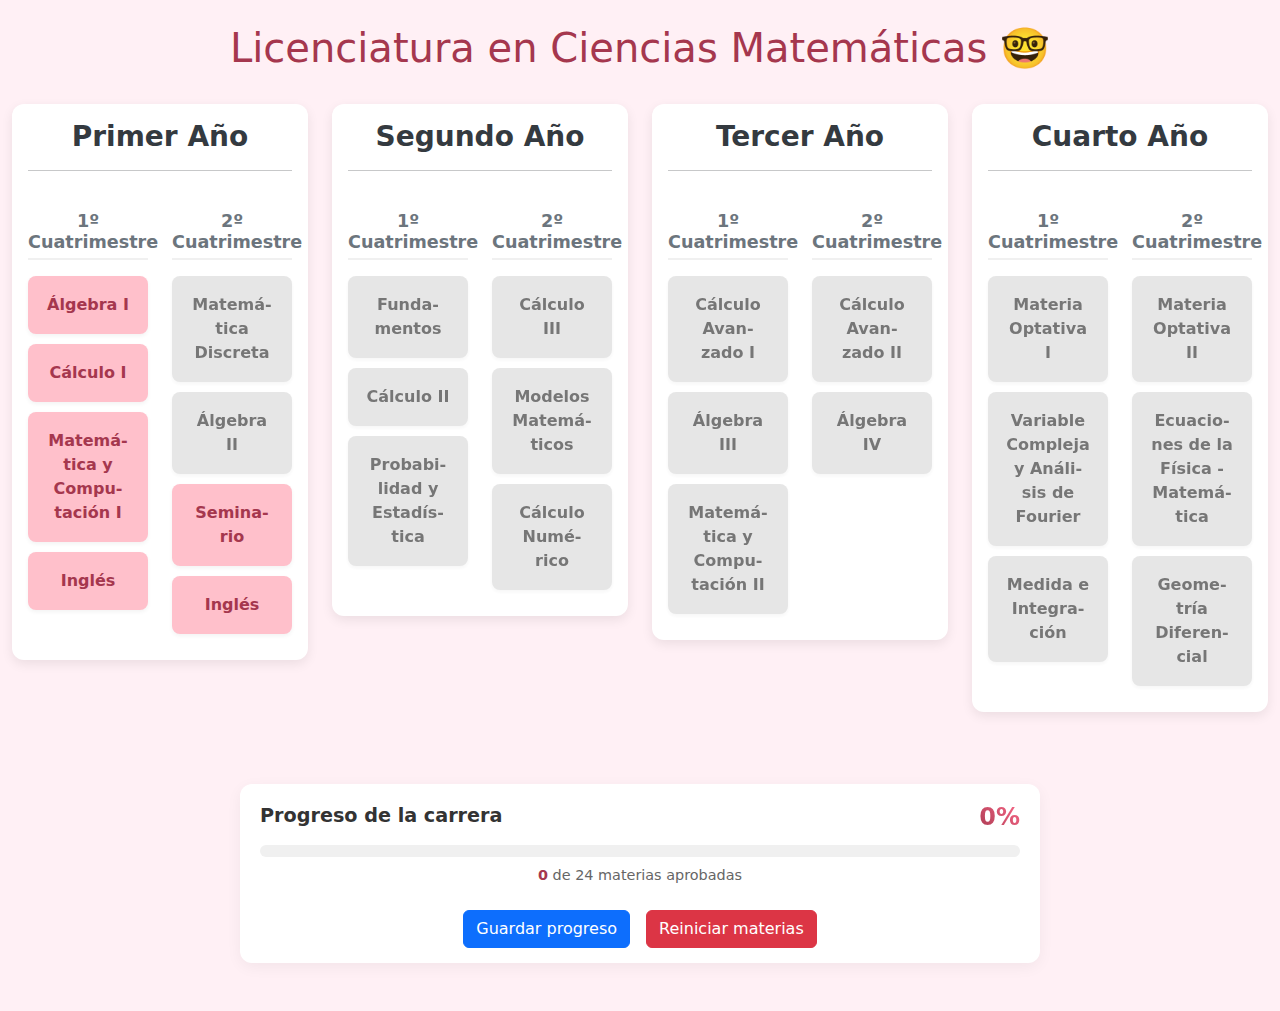
<file: index.html>
<!DOCTYPE html>
<html lang="es">

<head>
    <meta charset="UTF-8" />
    <meta name="viewport" content="width=device-width, initial-scale=1.0" />
    <title>Mi Plan de Estudios Interactivo</title>
    <link rel="icon" href="./pi.png" type="image/png">
    <link href="https://cdn.jsdelivr.net/npm/bootstrap@5.3.3/dist/css/bootstrap.min.css" rel="stylesheet" />
    <link rel="stylesheet" href="./style.css" />
</head>

<body>
    <div class="container-fluid my-4">
        <div class="text-center mb-4 position-relative">
            <h1 style="color: #a5374e; display: inline-block; vertical-align: middle;">Licenciatura en Ciencias Matemáticas 🤓</h1>
            <div id="flashMessage" class="flash-message" style="display: none; position: absolute; right: 10%; top: 50%; transform: translateY(-50%);"></div>
        </div>

        <div class="row">
            <!-- PRIMER AÑO -->
            <div class="col-lg-3 col-md-6 mb-4">
                <div class="p-3 year-column">
                    <h2 class="year-title">Primer Año</h2>
                    <hr />
                    <div class="row">
                        <div class="col-6">
                            <h3 class="semester-title mt-4">1º Cuatrimestre</h3>
                            <div class="materia" id="algebra-1">Álgebra I</div>
                            <div class="materia mt-2" id="calculo-1">Cálculo I</div>
                            <div class="materia mt-2" id="matematica-computacion-1">Matemática y Computación I</div>
                            <div class="materia mt-2" id="ingles">Inglés</div>
                        </div>

                        <div class="col-6">
                            <h3 class="semester-title mt-4">2º Cuatrimestre</h3>
                            <div class="materia bloqueada mt-2" id="matematica-discreta" data-correlativas='[
                {"id":"algebra-1","estado":"cursando"},
                {"id":"algebra-1","estado":"aprobada"}
              ]'>Matemática Discreta</div>

                            <div class="materia mt-2 bloqueada" id="algebra-2" data-correlativas='[
                {"id":"algebra-1","estado":"cursando"},
                {"id":"algebra-1","estado":"aprobada"}
              ]'>Álgebra II</div>

                            <div class="materia mt-2" id="seminario">Seminario</div>
                            <div class="materia mt-2" id="ingles-2">Inglés</div>
                        </div>
                    </div>
                </div>
            </div>

            <!-- SEGUNDO AÑO -->
            <div class="col-lg-3 col-md-6 mb-4">
                <div class="p-3 year-column">
                    <h2 class="year-title">Segundo Año</h2>
                    <hr />
                    <div class="row">
                        <div class="col-6">
                            <h3 class="semester-title mt-4">1º Cuatrimestre</h3>

                            <div class="materia bloqueada mt-2" id="fundamentos"
                                data-correlativas='[{"id":"calculo-1","estado":"aprobada"}, {"id":"algebra-1","estado":"aprobada"}, {"id":"seminario","estado":"cursando"}, {"id":"seminario","estado":"aprobada"}, {"id":"matematica-discreta","estado":"cursando"}, {"id":"matematica-discreta","estado":"aprobada"}]'>Fundamentos</div>
                            <div class="materia mt-2 bloqueada" id="calculo-2"
                                data-correlativas='[{"id":"algebra-1","estado":"cursando"}, {"id":"algebra-1","estado":"aprobada"}, {"id":"calculo-1","estado":"cursando"}, {"id":"calculo-1","estado":"aprobada"}]'>Cálculo II</div>
                            <div class="materia bloqueada mt-2" id="probabilidad-y-estadistica"
                            data-correlativas='[{"id":"algebra-1","estado":"cursando"}, {"id":"algebra-1","estado":"aprobada"}, {"id":"calculo-1","estado":"cursando"}, {"id":"calculo-1","estado":"aprobada"}]'>Probabilidad y Estadística
                            </div>
                        </div>

                        <div class="col-6">
                            <h3 class="semester-title mt-4">2º Cuatrimestre</h3>
                            <div class="materia bloqueada mt-2" id="calculo-3" data-correlativas='[{"id":"algebra-1","estado":"aprobada"}, {"id":"calculo-1","estado":"aprobada"}, {"id":"seminario","estado":"aprobada"}, {"id":"calculo-2","estado":"cursando"}, {"id":"calculo-2","estado":"aprobada"}, {"id":"algebra-2","estado":"cursando"}, {"id":"algebra-2","estado":"aprobada"}]'>Cálculo III</div>
                            <div class="materia bloqueada mt-2" id="modelos-matematicos" data-correlativas='[{"id":"algebra-2","estado":"aprobada"}, {"id":"calculo-1","estado":"aprobada"}, {"id":"matematica-discreta","estado":"aprobada"}, {"id":"fundamentos","estado":"cursando"}, {"id":"fundamentos","estado":"aprobada"}]'>Modelos Matemáticos</div>
                            <div class="materia bloqueada mt-2" id="calculo-numerico" data-correlativas='[{"id":"algebra-1","estado":"aprobada"}, {"id":"calculo-1","estado":"aprobada"}, {"id":"matematica-computacion-1","estado":"aprobada"}, {"id":"algebra-2","estado":"cursando"}, {"id":"algebra-2","estado":"aprobada"}]'>Cálculo Numérico</div>
                        </div>
                    </div>
                </div>
            </div>

            <!-- TERCER AÑO -->
            <div class="col-lg-3 col-md-6 mb-4">
                <div class="p-3 year-column">
                    <h2 class="year-title">Tercer Año</h2>
                    <hr />
                    <div class="row">
                        <div class="col-6">
                            <h3 class="semester-title mt-4">1º Cuatrimestre</h3>
                            <div class="materia bloqueada mt-2" id="calculo-avanzado-1" data-correlativas='[{"id":"calculo-2","estado":"aprobada"}, {"id":"algebra-2","estado":"aprobada"}, {"id":"fundamentos","estado":"cursando"}, {"id":"fundamentos","estado":"aprobada"}, {"id":"calculo-3","estado":"cursando"}, {"id":"calculo-3","estado":"aprobada"}]'>Cálculo Avanzado I</div>
                            <div class="materia bloqueada mt-2" id="algebra-3" data-correlativas='[{"id":"algebra-2","estado":"aprobada"}, {"id":"matematica-discreta","estado":"aprobada"}, {"id":"fundamentos","estado":"cursando"}, {"id":"fundamentos","estado":"aprobada"}]'>Álgebra III</div>
                            <div class="materia bloqueada mt-2" id="matematica-computacion-2"data-correlativas='[{"id":"matematica-computacion-1","estado":"aprobada"}, {"id":"calculo-numerico","estado":"cursando"}, {"id":"calculo-numerico","estado":"aprobada"}, {"id":"calculo-3","estado":"cursando"}, {"id":"calculo-3","estado":"aprobada"},{"id":"calculo-1","estado":"aprobada"}, {"id":"algebra-2","estado":"aprobada"}]'>Matemática y Computación II</div>
                        </div>

                        <div class="col-6">
                            <h3 class="semester-title mt-4">2º Cuatrimestre</h3>
                            <div class="materia bloqueada mt-2" id="calculo-avanzado-2"data-correlativas='[{"id":"calculo-3","estado":"aprobada"}, {"id":"algebra-2","estado":"aprobada"}, {"id":"calculo-avanzado-1","estado":"cursando"}, {"id":"calculo-avanzado-1","estado":"aprobada"}]'>Cálculo Avanzado II</div>
                            <div class="materia bloqueada mt-2" id="algebra-4"data-correlativas='[{"id":"algebra-2","estado":"aprobada"}, {"id":"algebra-3","estado":"cursando"}, {"id":"algebra-3","estado":"aprobada"}]'>Álgebra IV</div>
                        </div>
                    </div>
                </div>
            </div>

            <!-- CUARTO AÑO -->
            <div class="col-lg-3 col-md-6 mb-4">
                <div class="p-3 year-column">
                    <h2 class="year-title">Cuarto Año</h2>
                    <hr />
                    <div class="row">
                        <div class="col-6">
                            <h3 class="semester-title mt-4">1º Cuatrimestre</h3>
                            <div class="materia bloqueada mt-2" id="materia-optativa-1">Materia Optativa I</div>
                            <div class="materia bloqueada mt-2" id="variable-compleja"data-correlativas='[{"id":"calculo-3","estado":"aprobada"}, {"id":"calculo-avanzado-1","estado":"cursando"}, {"id":"calculo-avanzado-1","estado":"aprobada"}]'>Variable Compleja y Análisis de Fourier</div>
                            <div class="materia bloqueada mt-2" id="medida-integracion"data-correlativas='[{"id":"calculo-3","estado":"aprobada"}, {"id":"calculo-avanzado-1","estado":"cursando"}, {"id":"calculo-avanzado-1","estado":"aprobada"}]'>Medida e Integración</div>
                        </div>

                        <div class="col-6">
                            <h3 class="semester-title mt-4">2º Cuatrimestre</h3>
                            <div class="materia bloqueada mt-2" id="materia-optativa-2">Materia Optativa II</div>
                            <div class="materia bloqueada mt-2" id="ecuaciones-fisica"data-correlativas='[{"id":"variable-compleja","estado":"cursando"}, {"id":"medida-integracion","estado":"cursando"}, {"id":"variable-compleja","estado":"aprobada"}, {"id":"medida-integracion","estado":"aprobada"}, {"id":"calculo-avanzado-1","estado":"aprobada"}]'>Ecuaciones de la Física - Matemática</div>
                            <div class="materia bloqueada mt-2" id="geometria-diferencial"data-correlativas='[{"id":"algebra-2","estado":"aprobada"}, {"id":"calculo-avanzado-2","estado":"cursando"}, {"id":"calculo-avanzado-2","estado":"aprobada"}, {"id":"fundamentos","estado":"aprobada"}]'>Geometría Diferencial</div>
                        </div>
                    </div>
                </div>
            </div>
        </div>
    </div>

    <!-- Barra de progreso -->
    <div class="container">
        <div class="progress-container my-5">
            <div class="progress-stats">
                <div class="progress-title">Progreso de la carrera</div>
                <div class="progress-percentage">0%</div>
            </div>
            <div class="progress-bar-container">
                <div class="progress-bar-outer">
                    <div class="progress-bar-inner" style="width: 0%"></div>
                </div>
                

                <div class="progress-details">
                    <span class="materias-aprobadas">0</span> de <span class="total-materias">0</span> materias aprobadas
                </div>
            </div>
            
            <!-- Botones de acción -->
            <div class="d-flex justify-content-center mt-4">
                <button id="guardarBtn" class="btn btn-primary mx-2">Guardar progreso</button>
                <button id="reiniciarBtn" class="btn btn-danger mx-2">Reiniciar materias</button>
            </div>
        </div>
    </div>

    <!-- Modal de felicitaciones -->
    <div class="modal fade" id="congratsModal" tabindex="-1" aria-labelledby="congratsModalLabel" aria-hidden="true">
        <div class="modal-dialog modal-dialog-centered modal-lg">
            <div class="modal-content celebration-modal">
                <div class="modal-header">
                    <h2 class="modal-title w-100 text-center" id="congratsModalLabel">¡FELICITACIONES!</h2>
                    <button type="button" class="btn-close" data-bs-dismiss="modal" aria-label="Close"></button>
                </div>
                <div class="modal-body text-center">
                    <h3>¡Has completado el 100% de la carrera!</h3>
                    <p class="celebration-text">Licenciatura en Ciencias Matemáticas</p>
                    <div class="celebration-icon">🎓</div>
                    <p class="mt-4">Has aprobado todas las materias de la carrera. ¡Felicitaciones por este increíble logro!</p>
                </div>
                <!-- Modal footer eliminado -->
            </div>
        </div>
    </div>
    
    <script src="https://cdn.jsdelivr.net/npm/bootstrap@5.1.3/dist/js/bootstrap.bundle.min.js"></script>
    <script src="./confetti.js"></script>
    <script src="./script.js"></script>
</body>

</html>
</file>
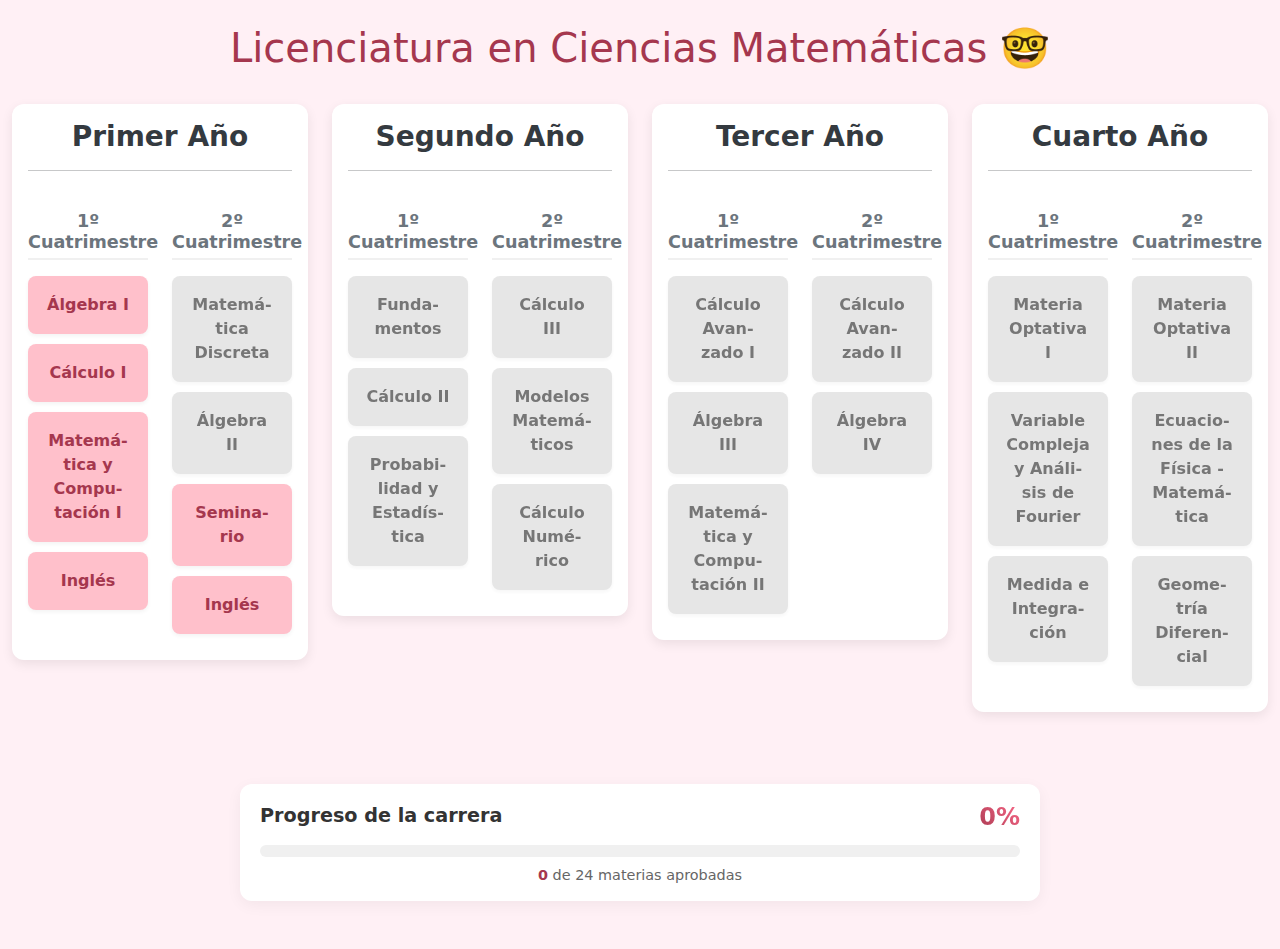
<file: grilla.html>
<!DOCTYPE html>
<html lang="es">

<head>
    <meta charset="UTF-8" />
    <meta name="viewport" content="width=device-width, initial-scale=1.0" />
    <title>Mi Plan de Estudios Interactivo</title>
    <link rel="icon" href="./pi.png" type="image/png">
    <link href="https://cdn.jsdelivr.net/npm/bootstrap@5.3.3/dist/css/bootstrap.min.css" rel="stylesheet" />
    <link rel="stylesheet" href="./style.css" />
</head>

<body>
    <div class="container-fluid my-4">
        <div class="text-center mb-4">
            <h1 style="color: #a5374e; display: inline-block; vertical-align: middle;">Licenciatura en Ciencias Matemáticas 🤓</h1>
        </div>

        <div class="row">
            <!-- PRIMER AÑO -->
            <div class="col-lg-3 col-md-6 mb-4">
                <div class="p-3 year-column">
                    <h2 class="year-title">Primer Año</h2>
                    <hr />
                    <div class="row">
                        <div class="col-6">
                            <h3 class="semester-title mt-4">1º Cuatrimestre</h3>
                            <div class="materia" id="algebra-1">Álgebra I</div>
                            <div class="materia mt-2" id="calculo-1">Cálculo I</div>
                            <div class="materia mt-2" id="matematica-computacion-1">Matemática y Computación I</div>
                            <div class="materia mt-2" id="ingles">Inglés</div>
                        </div>

                        <div class="col-6">
                            <h3 class="semester-title mt-4">2º Cuatrimestre</h3>
                            <div class="materia mt-2 bloqueada" id="matematica-discreta" data-correlativas='[
                {"id":"algebra-1","estado":"cursando"},
                {"id":"algebra-1","estado":"aprobada"}
              ]'>Matemática Discreta</div>

                            <div class="materia mt-2 bloqueada" id="algebra-2" data-correlativas='[
                {"id":"algebra-1","estado":"cursando"},
                {"id":"algebra-1","estado":"aprobada"}
              ]'>Álgebra II</div>

                            <div class="materia mt-2" id="seminario">Seminario</div>
                            <div class="materia mt-2" id="ingles-2">Inglés</div>
                        </div>
                    </div>
                </div>
            </div>

            <!-- SEGUNDO AÑO -->
            <div class="col-lg-3 col-md-6 mb-4">
                <div class="p-3 year-column">
                    <h2 class="year-title">Segundo Año</h2>
                    <hr />
                    <div class="row">
                        <div class="col-6">
                            <h3 class="semester-title mt-4">1º Cuatrimestre</h3>

                            <div class="materia bloqueada mt-2" id="fundamentos"
                                data-correlativas='[{"id":"calculo-1","estado":"aprobada"}, {"id":"algebra-1","estado":"aprobada"}, {"id":"seminario","estado":"cursando"}, {"id":"seminario","estado":"aprobada"}, {"id":"matematica-discreta","estado":"cursando"}]'>Fundamentos</div>
                            <div class="materia mt-2 bloqueada" id="calculo-2"
                                data-correlativas='[{"id":"algebra-1","estado":"cursando"}, {"id":"algebra-1","estado":"aprobada"}, {"id":"calculo-1","estado":"cursando"}, {"id":"calculo-1","estado":"aprobada"}]'>Cálculo II</div>
                            <div class="materia bloqueada mt-2" id="probabilidad-y-estadistica"
                            data-correlativas='[{"id":"algebra-1","estado":"cursando"}, {"id":"algebra-1","estado":"aprobada"}, {"id":"calculo-1","estado":"cursando"}, {"id":"calculo-1","estado":"aprobada"}]'>Probabilidad y Estadística
                            </div>
                        </div>

                        <div class="col-6">
                            <h3 class="semester-title mt-4">2º Cuatrimestre</h3>
                            <div class="materia bloqueada mt-2" id="calculo-3" data-correlativas='[{"id":"algebra-1","estado":"aprobada"}, {"id":"calculo-1","estado":"aprobada"}, {"id":"seminario","estado":"aprobada"}, {"id":"calculo-2","estado":"cursando"}, {"id":"algebra-2","estado":"cursando"}, {"id":"algebra-2","estado":"aprobada"}]'>Cálculo III</div>
                            <div class="materia bloqueada mt-2" id="modelos-matematicos" data-correlativas='[{"id":"algebra-2","estado":"aprobada"}, {"id":"calculo-1","estado":"aprobada"}, {"id":"matematica-discreta","estado":"aprobada"}, {"id":"fundamentos","estado":"cursando"}]'>Modelos Matemáticos</div>
                            <div class="materia bloqueada mt-2" id="calculo-numerico" data-correlativas='[{"id":"algebra-1","estado":"aprobada"}, {"id":"calculo-1","estado":"aprobada"}, {"id":"matematica-computacion-1","estado":"aprobada"}, {"id":"algebra-2","estado":"cursando"}, {"id":"algebra-2","estado":"aprobada"}]'>Cálculo Numérico</div>
                        </div>
                    </div>
                </div>
            </div>

            <!-- TERCER AÑO -->
            <div class="col-lg-3 col-md-6 mb-4">
                <div class="p-3 year-column">
                    <h2 class="year-title">Tercer Año</h2>
                    <hr />
                    <div class="row">
                        <div class="col-6">
                            <h3 class="semester-title mt-4">1º Cuatrimestre</h3>
                            <div class="materia bloqueada mt-2" id="calculo-avanzado-1" data-correlativas='[{"id":"calculo-2","estado":"aprobada"}, {"id":"algebra-2","estado":"aprobada"}, {"id":"fundamentos","estado":"cursando"}, {"id":"fundamentos","estado":"aprobada"}, {"id":"calculo-3","estado":"cursando"}]'>Cálculo Avanzado I</div>
                            <div class="materia bloqueada mt-2" id="algebra-3" data-correlativas='[{"id":"algebra-2","estado":"aprobada"}, {"id":"matematica-discreta","estado":"aprobada"}, {"id":"fundamentos","estado":"cursando"}]'>Álgebra III</div>
                            <div class="materia bloqueada mt-2" id="matematica-computacion-2"data-correlativas='[{"id":"matematica-computacion-1","estado":"aprobada"}, {"id":"calculo-numerico","estado":"cursando"}, {"id":"calculo-3","estado":"cursando"},{"id":"calculo-1","estado":"aprobada"}, {"id":"algebra-2","estado":"aprobada"}]'>Matemática y Computación II</div>
                        </div>

                        <div class="col-6">
                            <h3 class="semester-title mt-4">2º Cuatrimestre</h3>
                            <div class="materia bloqueada mt-2" id="calculo-avanzado-2"data-correlativas='[{"id":"calculo-3","estado":"aprobada"}, {"id":"algebra-2","estado":"aprobada"}, {"id":"calculo-avanzado-1","estado":"cursando"}]'>Cálculo Avanzado II</div>
                            <div class="materia bloqueada mt-2" id="algebra-4"data-correlativas='[{"id":"algebra-2","estado":"aprobada"}, {"id":"algebra-3","estado":"cursando"}]'>Álgebra IV</div>
                        </div>
                    </div>
                </div>
            </div>

            <!-- CUARTO AÑO -->
            <div class="col-lg-3 col-md-6 mb-4">
                <div class="p-3 year-column">
                    <h2 class="year-title">Cuarto Año</h2>
                    <hr />
                    <div class="row">
                        <div class="col-6">
                            <h3 class="semester-title mt-4">1º Cuatrimestre</h3>
                            <div class="materia bloqueada mt-2" id="materia-optativa-1">Materia Optativa I</div>
                            <div class="materia bloqueada mt-2" id="variable-compleja"data-correlativas='[{"id":"calculo-3","estado":"aprobada"}, {"id":"calculo-avanzado-1","estado":"cursando"}]'>Variable Compleja y Análisis de Fourier</div>
                            <div class="materia bloqueada mt-2" id="medida-integracion"data-correlativas='[{"id":"calculo-3","estado":"aprobada"}, {"id":"calculo-avanzado-1","estado":"cursando"}]'>Medida e Integración</div>
                        </div>

                        <div class="col-6">
                            <h3 class="semester-title mt-4">2º Cuatrimestre</h3>
                            <div class="materia bloqueada mt-2" id="materia-optativa-2">Materia Optativa II</div>
                            <div class="materia bloqueada mt-2" id="ecuaciones-fisica"data-correlativas='[{"id":"variable-compleja","estado":"cursando"}, {"id":"medida-integracion","estado":"cursando"}, {"id":"calculo-avanzado-1","estado":"aprobada"}]'>Ecuaciones de la Física - Matemática</div>
                            <div class="materia bloqueada mt-2" id="geometria-diferencial"data-correlativas='[{"id":"algebra-2","estado":"aprobada"}, {"id":"calculo-avanzado-2","estado":"cursando"}, {"id":"fundamentos","estado":"aprobada"}]'>Geometría Diferencial</div>
                        </div>
                    </div>
                </div>
            </div>
        </div>
    </div>

    <!-- Barra de progreso -->
    <div class="container">
        <div class="progress-container my-5">
            <div class="progress-stats">
                <div class="progress-title">Progreso de la carrera</div>
                <div class="progress-percentage">0%</div>
            </div>
            <div class="progress-bar-container">
                <div class="progress-bar-outer">
                    <div class="progress-bar-inner" style="width: 0%"></div>
                </div>
                

                <div class="progress-details">
                    <span class="materias-aprobadas">0</span> de <span class="total-materias">0</span> materias aprobadas
                </div>
            </div>
        </div>
    </div>

    <!-- Modal de felicitaciones -->
    <div class="modal fade" id="congratsModal" tabindex="-1" aria-labelledby="congratsModalLabel" aria-hidden="true">
        <div class="modal-dialog modal-dialog-centered modal-lg">
            <div class="modal-content celebration-modal">
                <div class="modal-header">
                    <h2 class="modal-title w-100 text-center" id="congratsModalLabel">¡FELICITACIONES!</h2>
                    <button type="button" class="btn-close" data-bs-dismiss="modal" aria-label="Close"></button>
                </div>
                <div class="modal-body text-center">
                    <h3>¡Has completado el 100% de la carrera!</h3>
                    <p class="celebration-text">Licenciatura en Ciencias Matemáticas</p>
                    <div class="celebration-icon">🎓</div>
                    <p class="mt-4">Has aprobado todas las materias de la carrera. ¡Felicitaciones por este increíble logro!</p>
                </div>
                <!-- Modal footer eliminado -->
            </div>
        </div>
    </div>
    
    <script src="https://cdn.jsdelivr.net/npm/bootstrap@5.1.3/dist/js/bootstrap.bundle.min.js"></script>
    <script src="./confetti.js"></script>
    <script src="./script.js"></script>
</body>

</html>
</file>
<file: style.css>
body {
    background-color: #fff0f5;
    /* Un fondo rosa muy pálido (Lavender Blush) */
    font-size: 16px;
    overflow-x: hidden;
}

/* Ajustes responsivos para tablets */
@media (max-width: 1024px) {
    body {
        font-size: 14px;
    }
    
    .container-fluid {
        padding-left: 10px;
        padding-right: 10px;
    }
    
    h1 {
        font-size: 1.8rem;
    }
}

.materia {
    padding: 15px;
    border-radius: 8px;
    text-align: center;
    font-weight: 600;
    cursor: pointer;
    transition: all 0.3s ease;
    user-select: none;
    border: 2px solid transparent;
    box-shadow: 0 2px 4px rgba(0, 0, 0, 0.05);
    margin-bottom: 10px;
    word-wrap: break-word;
    hyphens: auto;

    /* ESTADO INICIAL PREDETERMINADO (GRIS) para todas las materias NO destacadas */
    background-color: #e0e0e0;
    color: #555555;
}

/* Ajustes responsivos para materias en tablets */
@media (max-width: 1024px) {
    .materia {
        padding: 12px 8px;
        font-size: 0.9rem;
        min-height: 60px;
        display: flex;
        align-items: center;
        justify-content: center;
    }
    
    .year-column {
        margin-bottom: 15px;
    }
    
    .year-title {
        font-size: 1.5rem;
    }
    
    .semester-title {
        font-size: 1rem;
    }
}

/* Todas las materias del primer año que no están bloqueadas ni cursando ni aprobadas */
.col-lg-3:first-child .materia:not(.bloqueada):not(.cursando):not(.aprobada) {
    background-color: #ffc0cb;
    color: #a5374e;
}


/* Materias Bloqueadas: ahora tienen cursor normal para permitir clics */
.materia.bloqueada {
    cursor: pointer;
    /* Mantenemos el estilo visual pero permitimos clics */
    opacity: 0.8;
}

/* Efecto hover para todas las materias, incluyendo las bloqueadas */
.materia:hover {
    transform: translateY(-3px);
    box-shadow: 0 4px 10px rgba(0, 0, 0, 0.1);
}

/* ESTADO 1 (CURSANDO) - Borde más oscuro y color rosa principal */
/* Esta regla debe ser lo suficientemente específica para sobrescribir el gris o el rosa base */
/* Estado inicial (gris) ya está por defecto en .materia */

/* Estilos para la barra de progreso */
.progress-container {
    max-width: 800px;
    margin: 0 auto 30px;
    padding: 15px 20px;
    background-color: white;
    border-radius: 12px;
    box-shadow: 0 4px 15px rgba(0, 0, 0, 0.05);
}

/* Ajustes responsivos para la barra de progreso en tablets */
@media (max-width: 1024px) {
    .progress-container {
        max-width: 95%;
        padding: 12px 15px;
        margin-bottom: 20px;
    }
    
    .progress-title {
        font-size: 1rem;
    }
    
    .progress-percentage {
        font-size: 1.3rem;
    }
    
    .progress-bar-outer {
        height: 10px;
    }
    
    .progress-details {
        font-size: 0.8rem;
    }
}

.progress-stats {
    display: flex;
    justify-content: space-between;
    align-items: center;
    margin-bottom: 10px;
}

.progress-title {
    font-size: 1.2rem;
    font-weight: 600;
    color: #333;
}

.progress-percentage {
    font-size: 1.5rem;
    font-weight: 700;
    color: #a5374e;
    background: linear-gradient(45deg, #a5374e, #ff6b8b);
    -webkit-background-clip: text;
    background-clip: text;
    -webkit-text-fill-color: transparent;
}

.progress-bar-container {
    position: relative;
}

.progress-bar-outer {
    height: 12px;
    background-color: #f0f0f0;
    border-radius: 10px;
    overflow: hidden;
}

.progress-bar-inner {
    height: 100%;
    background: linear-gradient(90deg, #a5374e, #ff6b8b);
    border-radius: 10px;
    transition: width 1s ease-in-out;
    position: relative;
}

.progress-bar-inner::after {
    content: '';
    position: absolute;
    top: 0;
    left: 0;
    right: 0;
    bottom: 0;
    background: linear-gradient(90deg, rgba(255,255,255,0.1), rgba(255,255,255,0.3), rgba(255,255,255,0.1));
    animation: shimmer 2s infinite;
}

@keyframes shimmer {
    0% { transform: translateX(-100%); }
    100% { transform: translateX(100%); }
}

.progress-details {
    text-align: center;
    margin-top: 8px;
    font-size: 0.9rem;
    color: #666;
}

.materias-aprobadas {
    font-weight: 600;
    color: #a5374e;
}

.materia.cursando {
    background-color: #ffe4e1; /* Rosa claro */
    color: #a5374e;
    border: none;
    text-decoration: none;
}

.materia.aprobada {
    background-color: #ffe4e1 !important;
    color: #9e737b !important;
    text-decoration: line-through;
    text-decoration-thickness: 2px;
    border: none !important;
    box-shadow: none;
}




/* Estilos de Contenedores de Años y Cuatrimestres (sin cambios si ya los tienes así) */
.year-column {
    background-color: #ffffff;
    border-radius: 12px;
    box-shadow: 0 4px 12px rgba(0, 0, 0, 0.08);
    padding-bottom: 1rem;
}

.year-title {
    font-size: 1.75rem;
    font-weight: bold;
    color: #343a40;
    text-align: center;
}

.semester-title {
    font-size: 1.1rem;
    font-weight: bold;
    color: #6c757d;
    border-bottom: 2px solid #f0f0f0;
    padding-bottom: 5px;
    margin-bottom: 1rem;
    text-align: center;
}

/* Estilos para el modal de felicitaciones */
.celebration-modal {
    background: linear-gradient(135deg, #f8f9fa, #e9ecef);
    border: none;
    border-radius: 20px;
    box-shadow: 0 10px 30px rgba(0, 0, 0, 0.2);
    overflow: hidden;
}

.celebration-modal .modal-header {
    background: linear-gradient(90deg, #a5374e, #ff6b8b);
    color: white;
    border-bottom: none;
    padding: 20px;
}

.celebration-modal .modal-title {
    font-size: 2.5rem;
    font-weight: 800;
    text-shadow: 2px 2px 4px rgba(0, 0, 0, 0.2);
    letter-spacing: 2px;
}

.celebration-modal .modal-body {
    padding: 30px;
}

.celebration-text {
    font-size: 1.3rem;
    color: #666;
    margin-top: 10px;
}

.celebration-icon {
    font-size: 5rem;
    margin: 20px 0;
    animation: bounce 1s infinite alternate;
}

/* Ajustes responsivos para el modal en tablets */
@media (max-width: 1024px) {
    .celebration-modal .modal-title {
        font-size: 2rem;
    }
    
    .celebration-text {
        font-size: 1.1rem;
    }
    
    .celebration-icon {
        font-size: 4rem;
        margin: 15px 0;
    }
    
    .celebration-modal .modal-body {
        padding: 20px;
    }
}

@keyframes bounce {
    from {
        transform: translateY(0);
    }
    to {
        transform: translateY(-15px);
    }
}

.celebration-modal .btn-primary {
    background: linear-gradient(90deg, #a5374e, #ff6b8b);
    border: none;
    border-radius: 30px;
    padding: 10px 30px;
    font-weight: 600;
    box-shadow: 0 4px 15px rgba(165, 55, 78, 0.3);
    transition: all 0.3s ease;
}

.celebration-modal .btn-primary:hover {
    transform: translateY(-3px);
    box-shadow: 0 7px 20px rgba(165, 55, 78, 0.4);
}

/* Estilos para el mensaje flash */
.flash-message {
    position: relative;
    padding: 15px 30px;
    border-radius: 5px;
    color: white;
    font-weight: bold;
    text-align: center;
    z-index: 9999;
    box-shadow: 0 4px 8px rgba(0,0,0,0.2);
    transition: all 0.5s ease-in-out;
    max-width: 400px;
}

.flash-success {
    background-color: #28a745;
}

.flash-error {
    background-color: #dc3545;
}

.flash-info {
    background-color: #17a2b8;
}
</file>
